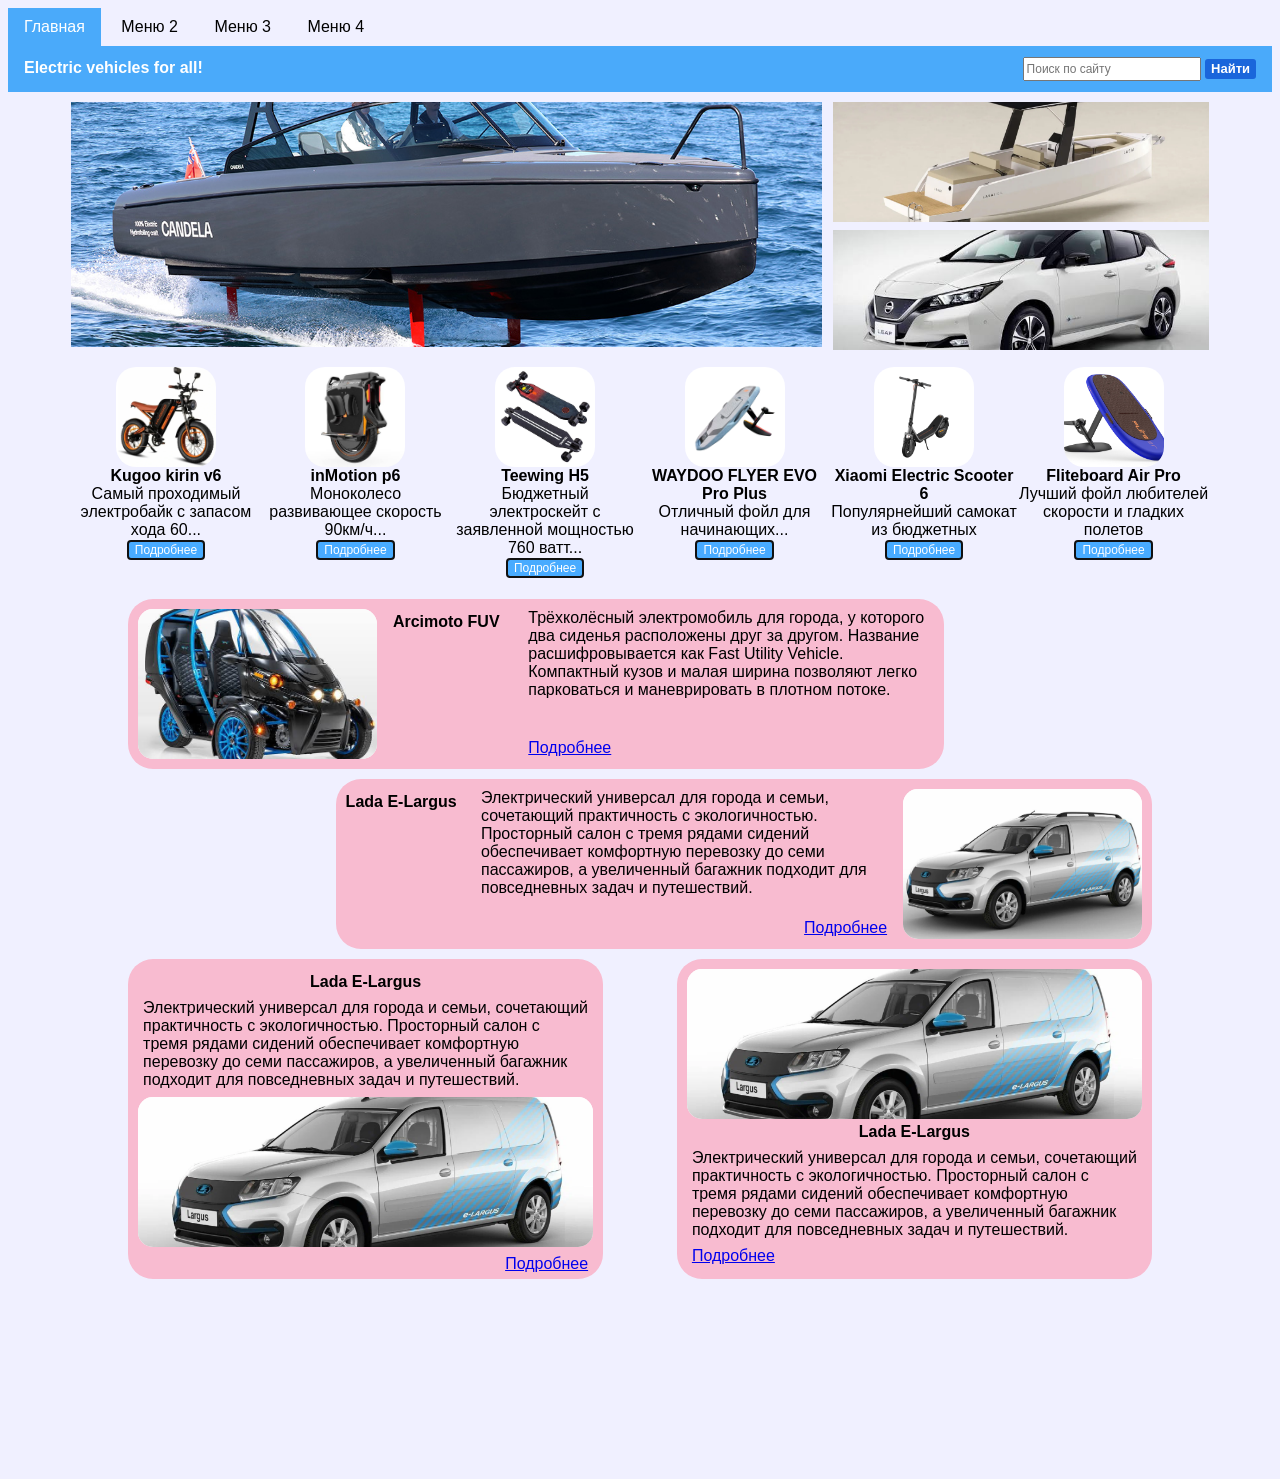
<file: index.html>
<!DOCTYPE html>
<html lang="ru">
<head>
    <meta charset="UTF-8">
    <title>Макет страницы</title>
    <link rel="stylesheet" href="styles.css">

</head>
<body>

<ul class="tabs">
    <li class="active">Главная</li>
    <li>Меню 2</li>
    <li>Меню 3</li>
    <li>Меню 4</li>
</ul>

<div class="header">
    <div class="logo">Electric vehicles for all!</div>
    <div class="search">
        <input type="text" placeholder="Поиск по сайту">
        <button>Найти</button>
    </div>
</div>

<div class="wrap">

    <div class="gallery">
        <div class="big">
            <img src="pictures/Candela_C-8.png" alt="Candela">
        </div>
        <div class="side">
            <div class="b1">
                <img src="pictures/Lasai%2022GL.jpg" alt="Lasai 22GL">
            </div>
            <div class="b2">
                <img src="pictures/NissanLeaf.png" alt="Nissan Leaf">
            </div>
        </div>
    </div>

    <div class="circles">
        <div class="circle">
            <img src="pictures/Kugoo%20kirin%20v6.jpg" alt="Рис.">
            <b>Kugoo kirin v6</b><span>Самый проходимый электробайк с запасом хода 60...</span>
            <button>Подробнее</button>
        </div>
        <div class="circle">
            <img src="pictures/inMOtion%20p6.jpg" alt="Рис.">
            <b>inMotion p6</b><span>Моноколесо развивающее скорость 90км/ч...</span>
            <button>Подробнее</button>
        </div>
        <div class="circle">
            <img src="pictures/Teewing%20H5.jpg" alt="Рис.">
            <b>Teewing H5</b><span>Бюджетный электроскейт с заявленной мощностью 760 ватт...</span>
            <button>Подробнее</button>
        </div>
        <div class="circle">
            <img src="pictures/WAYDOO%20FLYER%20EVO%20Pro%20Plus.png" alt="Рис.">
            <b>WAYDOO FLYER EVO Pro Plus</b><span>Отличный фойл для начинающих...</span>
            <button>Подробнее</button>
        </div>
        <div class="circle">
            <img src="pictures/Xiaomi%20Electric%20Scooter%206.jpg" alt="Рис.">
            <b>Xiaomi Electric Scooter 6</b><span>Популярнейший самокат из бюджетных</span>
            <button>Подробнее</button>
        </div>
        <div class="circle">
            <img src="pictures/Fliteboard_Air_Pro.png" alt="Рис.">
            <b>Fliteboard Air Pro</b><span>Лучший фойл любителей скорости и гладких полетов</span>
            <button>Подробнее</button>
        </div>
    </div>

    <div class="card c1">
        <div class="pic">
            <img src="pictures/Arcimoto%20FUV.jpg" alt="Рис.">
        </div>
        <h3>Arcimoto FUV</h3>
        <div class="text">
            <div class="article">
                Трёхколёсный электромобиль для города, у которого два сиденья расположены друг за другом. Название расшифровывается
                как Fast Utility Vehicle. Компактный кузов и малая ширина позволяют легко парковаться и маневрировать в плотном
                потоке.
            </div>
            <a href="#">Подробнее</a>
        </div>
    </div>

    <div class="card c2">
        <h3>Lada E-Largus</h3>
        <div class="text">
            <div class="article">
                Электрический универсал для города и семьи, сочетающий практичность с экологичностью. Просторный салон
                с тремя рядами сидений обеспечивает комфортную перевозку до семи пассажиров,
                а увеличенный багажник подходит для повседневных задач и путешествий.
            </div>
            <a href="#">Подробнее</a>
        </div>
        <div class="pic">
            <img src="pictures/Lada%20E-Largus.png" alt="Рис.">
        </div>
    </div>

    <div class="card c3">
        <h3>Lada E-Largus</h3>
        <div class="text">
            <div class="article">
                Электрический универсал для города и семьи, сочетающий практичность с экологичностью. Просторный салон
                с тремя рядами сидений обеспечивает комфортную перевозку до семи пассажиров,
                а увеличенный багажник подходит для повседневных задач и путешествий.
            </div>
        </div>
        <div class="pic">
            <img src="pictures/Lada%20E-Largus.png" alt="Рис.">
        </div>
        <div class="more"><a href="#">Подробнее</a></div>
    </div>

    <div class="card c4">
        <div class="pic">
            <img src="pictures/Lada%20E-Largus.png" alt="Рис.">
        </div>
        <h3>Lada E-Largus</h3>
        <div class="text">
            <div class="article">
                Электрический универсал для города и семьи, сочетающий практичность с экологичностью. Просторный салон
                с тремя рядами сидений обеспечивает комфортную перевозку до семи пассажиров,
                а увеличенный багажник подходит для повседневных задач и путешествий.
            </div>
        </div>
        <div class="more"><a href="#">Подробнее</a></div>
    </div>

    <div class="spacer"></div>

    <!--    <footer>Б9124-09.03.04 (3 подгруппа) Самойленко А.А.</footer>-->
</div>
</body>
</html>
</file>
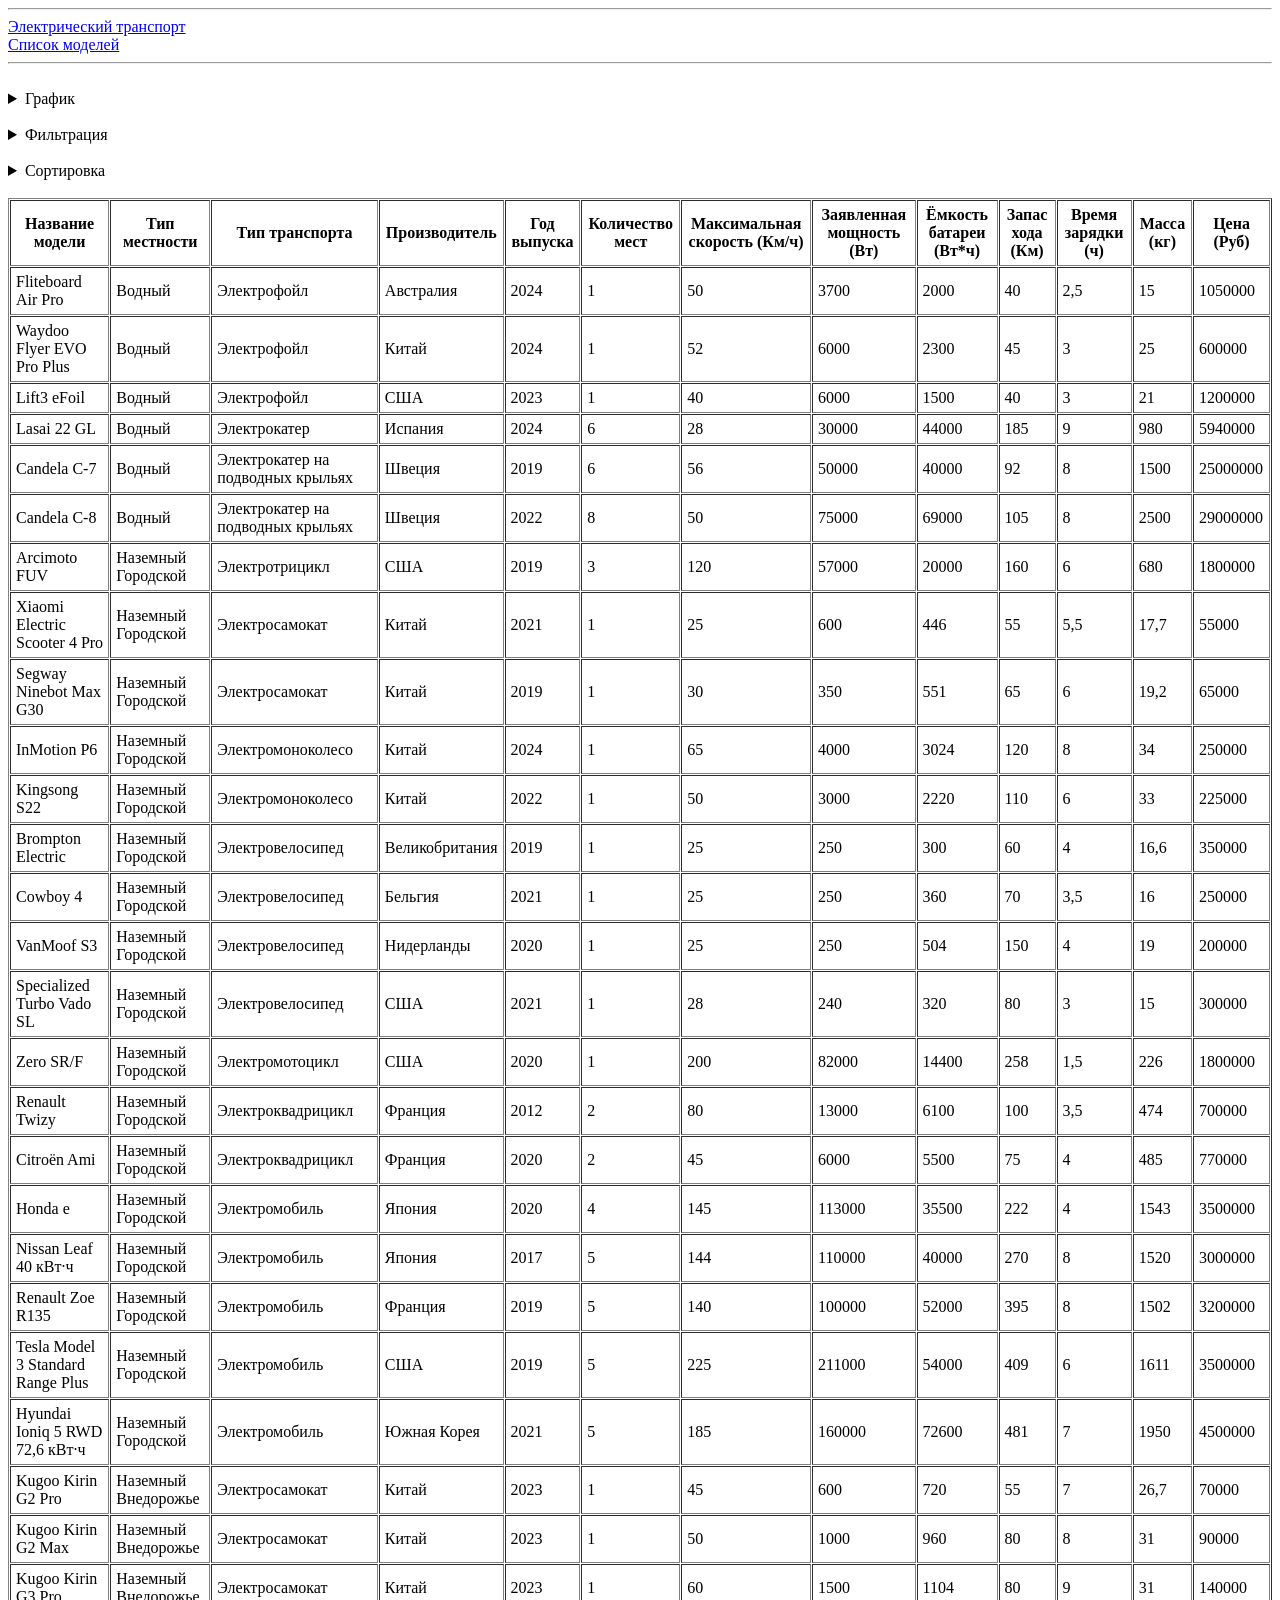
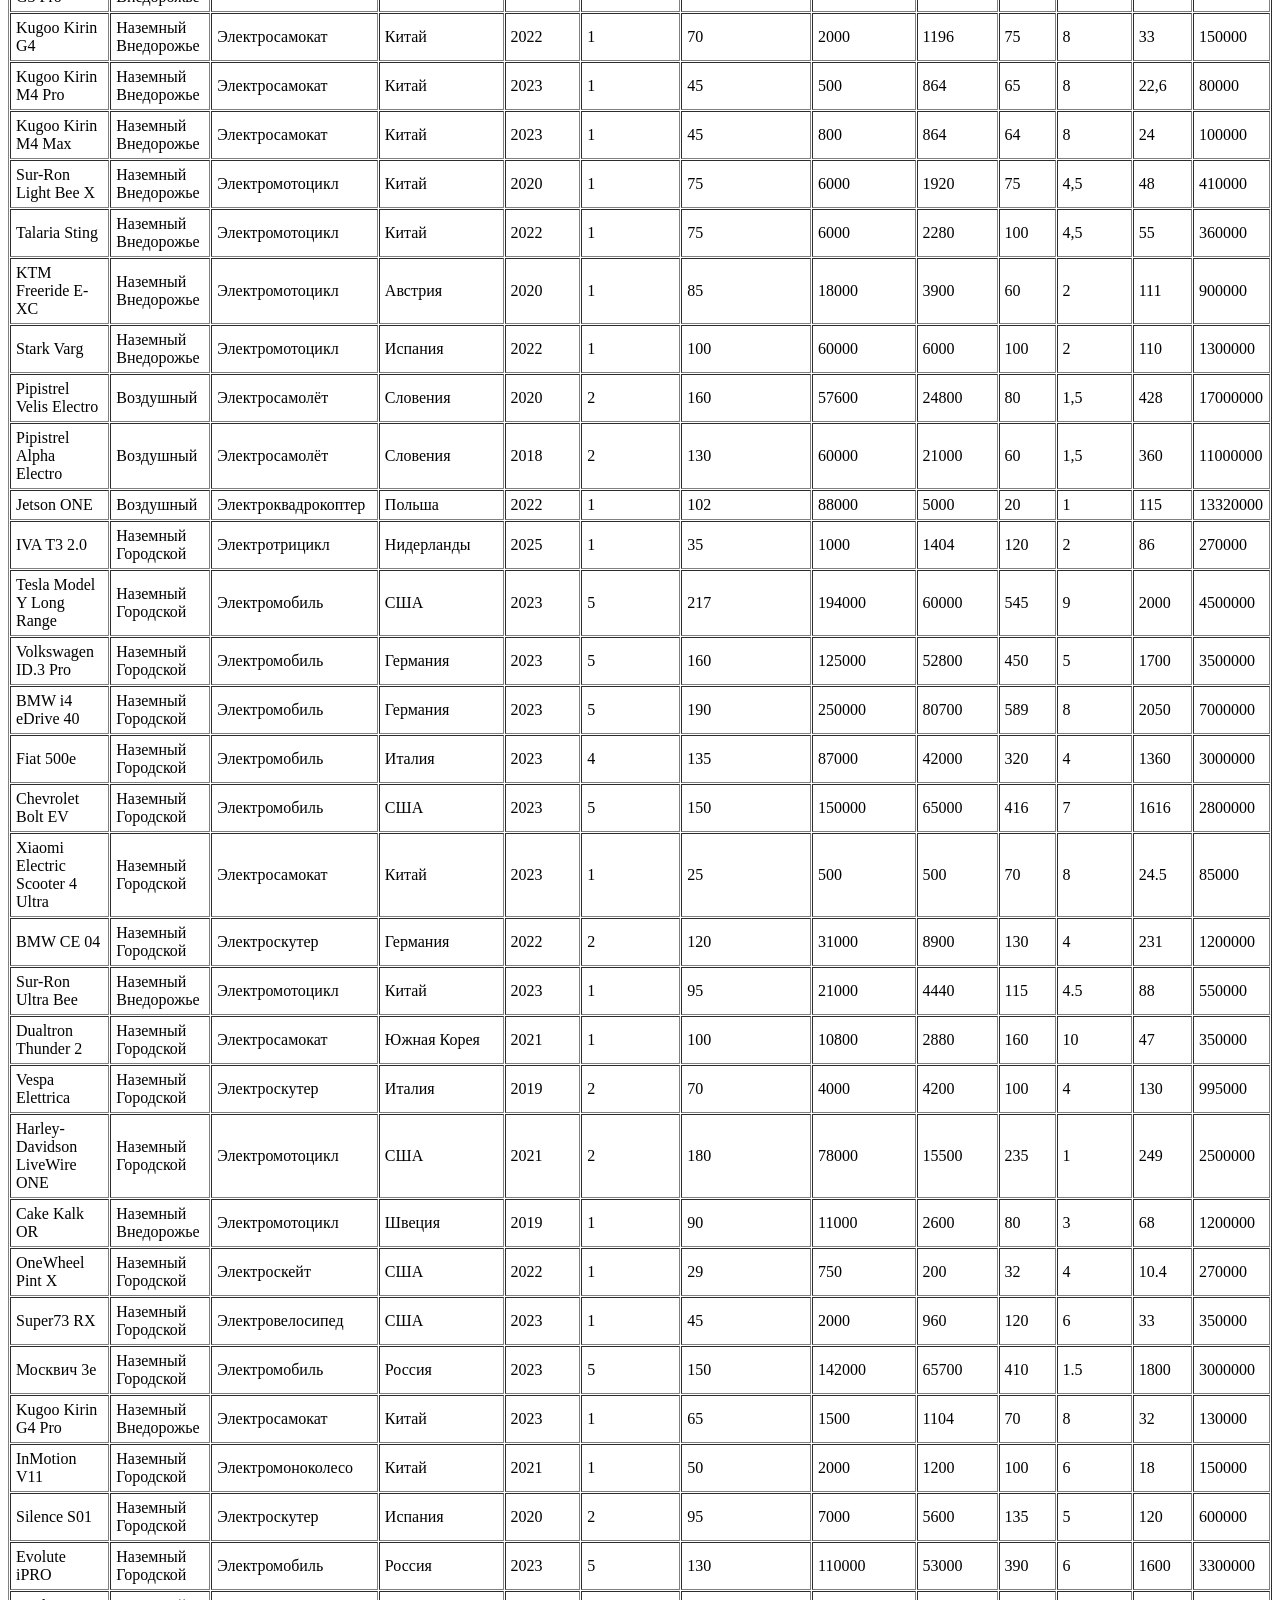
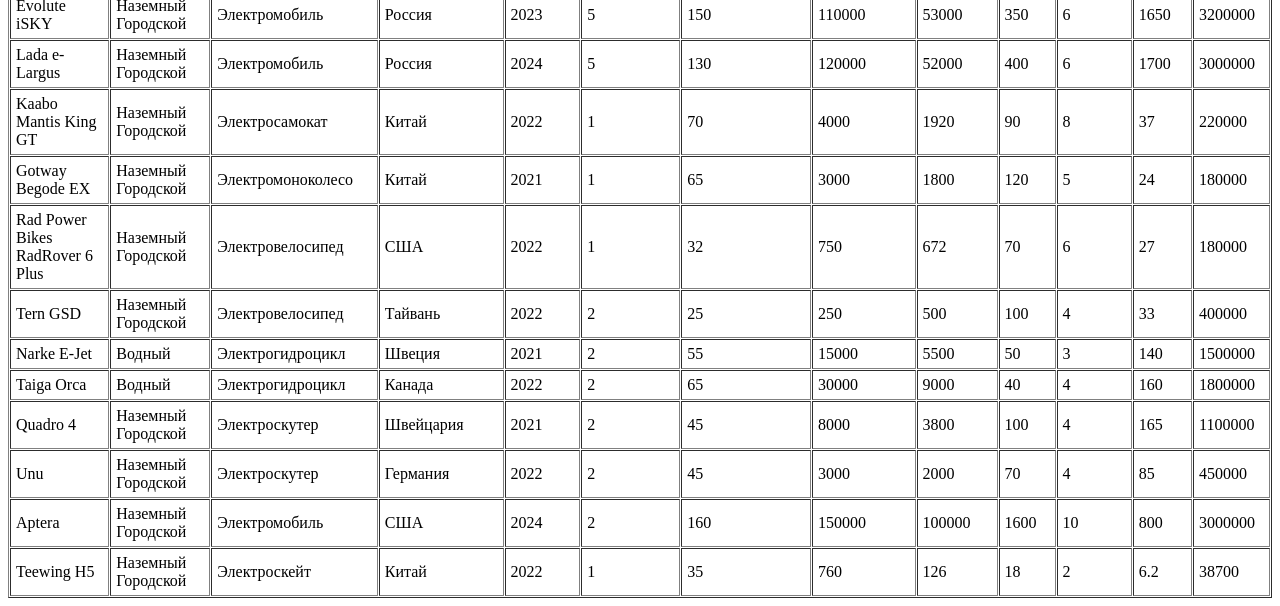
<file: data.html>
<!DOCTYPE html>
<html lang="en">
<head>
    <meta charset="UTF-8">
    <title>Title</title>
</head>
<body>
<!-- Спецификация
Название модели - строка (например Candela C-8)
Тип местности - один из {"Водный","Наземный Городской","Наземный Внедорожье", "Воздушный"}
Тип транспорта - строка (например электро-трицикл, электровелосипед, электросамокат и тд)
Производитель - название страны-производителя
Год выпуска - ...
Максимальная скорость - целое число километров в час
Заявленная мощность - целое число ватт
Ёмкость батареи - дробное число ватт-часов
Запас хода - целое число километров
Время зарядки - дробное число часов
Масса - дробное число килограмм
Цена - целое число рублей, округлено до тысяч
-->

<hr>

<a href="index.html">Электрический транспорт</a><br>
<a href="data.html">Список моделей</a><br>

<hr>

<br>

<details>
    <summary>График</summary>
    <form id="graph">
        <h4>Значение по оси Ox</h4>
        <p>
            <input type="radio" name="Ox" id="terrain"><label for="terrain">Тип местности</label><br>
            <input type="radio" name="Ox" id="country"><label for="country">Страна</label><br>
            <input type="radio" name="Ox" id="year"><label for="year">Год</label><br>
            <input type="radio" name="Ox" id="type"><label for="type">Тип</label><br>
        </p>

        <h4>Значение по оси Oy</h4>
        <p>
            <input type="checkbox" name="Oy" id="max_power"><label for="max_power">Максимальная мощность</label><br>
            <input type="checkbox" name="Oy" id="min_power"><label for="min_power">Минимальная мощность</label><br>
            <input type="checkbox" name="Oy" id="max_price"><label for="max_price">Средняя мощность</label><br>
        </p>

        <button type="button">Построить</button>
    </form>
    <br>
    <i>Graph is currently in the development...</i>
    <br>
</details>
<br>
<details>
    <summary>Фильтрация</summary>
    <form id="filter">
        <p>
            <label for="name">Название модели: </label><input type="text" id="name"><br><br>

            <label for="type_filter">Тип: </label><input type="text" id="type_filter"><br><br>

            <label for="country_filter">Страна: </label><input type="text" id="country_filter"><br><br>

            <label for="year_filter_from">Год от: </label><input type="number" id="year_filter_from" min="1970"
                                                                 max="2030">
            <label for="year_filter_to"> до: </label><input type="number" id="year_filter_to" min="1970" max="2030"><br><br>

            <label for="power_filter_from">Мощность от: </label><input type="number" id="power_filter_from" min="0"
                                                                       max="1000000">
            <label for="power_filter_to"> до: </label><input type="number" id="power_filter_to" min="0"
                                                             max="1000000"><br><br>

        </p>
        <button type="button">Найти</button>
    </form>

    <i>Filter is currently in the development...</i>

</details>
<br>
<details>
    <summary>Сортировка</summary>
    <form id="sorting">
        <p>
            <label for="first_sort">Первый уровень: </label>
            <select id="first_sort">
                <option value="None">Нет</option>
                <option value="Name">Название</option>
                <option value="Type">Тип</option>
                <option value="Year">Год</option>
                <option value="Power">Мощность</option>
                <option value="Price">Цена</option>
            </select>
            <label for="first_inverse">по убыванию? </label>
            <input type="checkbox" id="first_inverse"> <br><br>

            <label for="second_sort">Второй уровень: </label>
            <select id="second_sort">
                <option value="None">Нет</option>
                <option value="Name">Название</option>
                <option value="Type">Тип</option>
                <option value="Year">Год</option>
                <option value="Power">Мощность</option>
                <option value="Price">Цена</option>
            </select>
            <label for="second_inverse">по убыванию? </label>
            <input type="checkbox" id="second_inverse"> <br><br>

            <label for="third_sort">Третий уровень: </label>
            <select id="third_sort">
                <option value="None">Нет</option>
                <option value="Name">Название</option>
                <option value="Type">Тип</option>
                <option value="Year">Год</option>
                <option value="Power">Мощность</option>
                <option value="Price">Цена</option>
            </select>
            <label for="third_inverse">по убыванию? </label>
            <input type="checkbox" id="third_inverse"> <br>
        </p>
        <button type="button">Сортировать</button>
        <br>
    </form>
    <br>

    <i>Sorting is currently in the development...</i>

</details>
<br>
<table border="1" cellspacing="1" cellpadding="5">
    <thead>
    <tr>
        <th>Название модели</th>
        <th>Тип местности</th>
        <th>Тип транспорта</th>
        <th>Производитель</th>
        <th>Год выпуска</th>
        <th>Количество мест</th>
        <th>Максимальная скорость (Км/ч)</th>
        <th>Заявленная мощность (Вт)</th>
        <th>Ёмкость батареи (Вт*ч)</th>
        <th>Запас хода (Км)</th>
        <th>Время зарядки (ч)</th>
        <th>Масса (кг)</th>
        <th>Цена (Руб)</th>
    </tr>
    </thead>

    <tbody>
    <tr>
        <td>Fliteboard Air Pro</td>
        <td>Водный</td>
        <td>Электрофойл</td>
        <td>Австралия</td>
        <td>2024</td>
        <td>1</td>
        <td>50</td>
        <td>3700</td>
        <td>2000</td>
        <td>40</td>
        <td>2,5</td>
        <td>15</td>
        <td>1050000</td>
    </tr>
    <tr>
        <td>Waydoo Flyer EVO Pro Plus</td>
        <td>Водный</td>
        <td>Электрофойл</td>
        <td>Китай</td>
        <td>2024</td>
        <td>1</td>
        <td>52</td>
        <td>6000</td>
        <td>2300</td>
        <td>45</td>
        <td>3</td>
        <td>25</td>
        <td>600000</td>
    </tr>
    <tr>
        <td>Lift3 eFoil</td>
        <td>Водный</td>
        <td>Электрофойл</td>
        <td>США</td>
        <td>2023</td>
        <td>1</td>
        <td>40</td>
        <td>6000</td>
        <td>1500</td>
        <td>40</td>
        <td>3</td>
        <td>21</td>
        <td>1200000</td>
    </tr>
    <tr>
        <td>Lasai 22 GL</td>
        <td>Водный</td>
        <td>Электрокатер</td>
        <td>Испания</td>
        <td>2024</td>
        <td>6</td>
        <td>28</td>
        <td>30000</td>
        <td>44000</td>
        <td>185</td>
        <td>9</td>
        <td>980</td>
        <td>5940000</td>
    </tr>
    <tr>
        <td>Candela C-7</td>
        <td>Водный</td>
        <td>Электрокатер на подводных крыльях</td>
        <td>Швеция</td>
        <td>2019</td>
        <td>6</td>
        <td>56</td>
        <td>50000</td>
        <td>40000</td>
        <td>92</td>
        <td>8</td>
        <td>1500</td>
        <td>25000000</td>
    </tr>
    <tr>
        <td>Candela C-8</td>
        <td>Водный</td>
        <td>Электрокатер на подводных крыльях</td>
        <td>Швеция</td>
        <td>2022</td>
        <td>8</td>
        <td>50</td>
        <td>75000</td>
        <td>69000</td>
        <td>105</td>
        <td>8</td>
        <td>2500</td>
        <td>29000000</td>
    </tr>
    <tr>
        <td>Arcimoto FUV</td>
        <td>Наземный Городской</td>
        <td>Электротрицикл</td>
        <td>США</td>
        <td>2019</td>
        <td>3</td>
        <td>120</td>
        <td>57000</td>
        <td>20000</td>
        <td>160</td>
        <td>6</td>
        <td>680</td>
        <td>1800000</td>
    </tr>
    <tr>
        <td>Xiaomi Electric Scooter 4 Pro</td>
        <td>Наземный Городской</td>
        <td>Электросамокат</td>
        <td>Китай</td>
        <td>2021</td>
        <td>1</td>
        <td>25</td>
        <td>600</td>
        <td>446</td>
        <td>55</td>
        <td>5,5</td>
        <td>17,7</td>
        <td>55000</td>
    </tr>
    <tr>
        <td>Segway Ninebot Max G30</td>
        <td>Наземный Городской</td>
        <td>Электросамокат</td>
        <td>Китай</td>
        <td>2019</td>
        <td>1</td>
        <td>30</td>
        <td>350</td>
        <td>551</td>
        <td>65</td>
        <td>6</td>
        <td>19,2</td>
        <td>65000</td>
    </tr>
    <tr>
        <td>InMotion P6</td>
        <td>Наземный Городской</td>
        <td>Электромоноколесо</td>
        <td>Китай</td>
        <td>2024</td>
        <td>1</td>
        <td>65</td>
        <td>4000</td>
        <td>3024</td>
        <td>120</td>
        <td>8</td>
        <td>34</td>
        <td>250000</td>
    </tr>
    <tr>
        <td>Kingsong S22</td>
        <td>Наземный Городской</td>
        <td>Электромоноколесо</td>
        <td>Китай</td>
        <td>2022</td>
        <td>1</td>
        <td>50</td>
        <td>3000</td>
        <td>2220</td>
        <td>110</td>
        <td>6</td>
        <td>33</td>
        <td>225000</td>
    </tr>
    <tr>
        <td>Brompton Electric</td>
        <td>Наземный Городской</td>
        <td>Электровелосипед</td>
        <td>Великобритания</td>
        <td>2019</td>
        <td>1</td>
        <td>25</td>
        <td>250</td>
        <td>300</td>
        <td>60</td>
        <td>4</td>
        <td>16,6</td>
        <td>350000</td>
    </tr>
    <tr>
        <td>Cowboy 4</td>
        <td>Наземный Городской</td>
        <td>Электровелосипед</td>
        <td>Бельгия</td>
        <td>2021</td>
        <td>1</td>
        <td>25</td>
        <td>250</td>
        <td>360</td>
        <td>70</td>
        <td>3,5</td>
        <td>16</td>
        <td>250000</td>
    </tr>
    <tr>
        <td>VanMoof S3</td>
        <td>Наземный Городской</td>
        <td>Электровелосипед</td>
        <td>Нидерланды</td>
        <td>2020</td>
        <td>1</td>
        <td>25</td>
        <td>250</td>
        <td>504</td>
        <td>150</td>
        <td>4</td>
        <td>19</td>
        <td>200000</td>
    </tr>
    <tr>
        <td>Specialized Turbo Vado SL</td>
        <td>Наземный Городской</td>
        <td>Электровелосипед</td>
        <td>США</td>
        <td>2021</td>
        <td>1</td>
        <td>28</td>
        <td>240</td>
        <td>320</td>
        <td>80</td>
        <td>3</td>
        <td>15</td>
        <td>300000</td>
    </tr>
    <tr>
        <td>Zero SR/F</td>
        <td>Наземный Городской</td>
        <td>Электромотоцикл</td>
        <td>США</td>
        <td>2020</td>
        <td>1</td>
        <td>200</td>
        <td>82000</td>
        <td>14400</td>
        <td>258</td>
        <td>1,5</td>
        <td>226</td>
        <td>1800000</td>
    </tr>
    <tr>
        <td>Renault Twizy</td>
        <td>Наземный Городской</td>
        <td>Электроквадрицикл</td>
        <td>Франция</td>
        <td>2012</td>
        <td>2</td>
        <td>80</td>
        <td>13000</td>
        <td>6100</td>
        <td>100</td>
        <td>3,5</td>
        <td>474</td>
        <td>700000</td>
    </tr>
    <tr>
        <td>Citroën Ami</td>
        <td>Наземный Городской</td>
        <td>Электроквадрицикл</td>
        <td>Франция</td>
        <td>2020</td>
        <td>2</td>
        <td>45</td>
        <td>6000</td>
        <td>5500</td>
        <td>75</td>
        <td>4</td>
        <td>485</td>
        <td>770000</td>
    </tr>
    <tr>
        <td>Honda e</td>
        <td>Наземный Городской</td>
        <td>Электромобиль</td>
        <td>Япония</td>
        <td>2020</td>
        <td>4</td>
        <td>145</td>
        <td>113000</td>
        <td>35500</td>
        <td>222</td>
        <td>4</td>
        <td>1543</td>
        <td>3500000</td>
    </tr>
    <tr>
        <td>Nissan Leaf 40 кВт·ч</td>
        <td>Наземный Городской</td>
        <td>Электромобиль</td>
        <td>Япония</td>
        <td>2017</td>
        <td>5</td>
        <td>144</td>
        <td>110000</td>
        <td>40000</td>
        <td>270</td>
        <td>8</td>
        <td>1520</td>
        <td>3000000</td>
    </tr>
    <tr>
        <td>Renault Zoe R135</td>
        <td>Наземный Городской</td>
        <td>Электромобиль</td>
        <td>Франция</td>
        <td>2019</td>
        <td>5</td>
        <td>140</td>
        <td>100000</td>
        <td>52000</td>
        <td>395</td>
        <td>8</td>
        <td>1502</td>
        <td>3200000</td>
    </tr>
    <tr>
        <td>Tesla Model 3 Standard Range Plus</td>
        <td>Наземный Городской</td>
        <td>Электромобиль</td>
        <td>США</td>
        <td>2019</td>
        <td>5</td>
        <td>225</td>
        <td>211000</td>
        <td>54000</td>
        <td>409</td>
        <td>6</td>
        <td>1611</td>
        <td>3500000</td>
    </tr>
    <tr>
        <td>Hyundai Ioniq 5 RWD 72,6 кВт·ч</td>
        <td>Наземный Городской</td>
        <td>Электромобиль</td>
        <td>Южная Корея</td>
        <td>2021</td>
        <td>5</td>
        <td>185</td>
        <td>160000</td>
        <td>72600</td>
        <td>481</td>
        <td>7</td>
        <td>1950</td>
        <td>4500000</td>
    </tr>
    <tr>
        <td>Kugoo Kirin G2 Pro</td>
        <td>Наземный Внедорожье</td>
        <td>Электросамокат</td>
        <td>Китай</td>
        <td>2023</td>
        <td>1</td>
        <td>45</td>
        <td>600</td>
        <td>720</td>
        <td>55</td>
        <td>7</td>
        <td>26,7</td>
        <td>70000</td>
    </tr>
    <tr>
        <td>Kugoo Kirin G2 Max</td>
        <td>Наземный Внедорожье</td>
        <td>Электросамокат</td>
        <td>Китай</td>
        <td>2023</td>
        <td>1</td>
        <td>50</td>
        <td>1000</td>
        <td>960</td>
        <td>80</td>
        <td>8</td>
        <td>31</td>
        <td>90000</td>
    </tr>
    <tr>
        <td>Kugoo Kirin G3 Pro</td>
        <td>Наземный Внедорожье</td>
        <td>Электросамокат</td>
        <td>Китай</td>
        <td>2023</td>
        <td>1</td>
        <td>60</td>
        <td>1500</td>
        <td>1104</td>
        <td>80</td>
        <td>9</td>
        <td>31</td>
        <td>140000</td>
    </tr>
    <tr>
        <td>Kugoo Kirin G4</td>
        <td>Наземный Внедорожье</td>
        <td>Электросамокат</td>
        <td>Китай</td>
        <td>2022</td>
        <td>1</td>
        <td>70</td>
        <td>2000</td>
        <td>1196</td>
        <td>75</td>
        <td>8</td>
        <td>33</td>
        <td>150000</td>
    </tr>
    <tr>
        <td>Kugoo Kirin M4 Pro</td>
        <td>Наземный Внедорожье</td>
        <td>Электросамокат</td>
        <td>Китай</td>
        <td>2023</td>
        <td>1</td>
        <td>45</td>
        <td>500</td>
        <td>864</td>
        <td>65</td>
        <td>8</td>
        <td>22,6</td>
        <td>80000</td>
    </tr>
    <tr>
        <td>Kugoo Kirin M4 Max</td>
        <td>Наземный Внедорожье</td>
        <td>Электросамокат</td>
        <td>Китай</td>
        <td>2023</td>
        <td>1</td>
        <td>45</td>
        <td>800</td>
        <td>864</td>
        <td>64</td>
        <td>8</td>
        <td>24</td>
        <td>100000</td>
    </tr>
    <tr>
        <td>Sur-Ron Light Bee X</td>
        <td>Наземный Внедорожье</td>
        <td>Электромотоцикл</td>
        <td>Китай</td>
        <td>2020</td>
        <td>1</td>
        <td>75</td>
        <td>6000</td>
        <td>1920</td>
        <td>75</td>
        <td>4,5</td>
        <td>48</td>
        <td>410000</td>
    </tr>
    <tr>
        <td>Talaria Sting</td>
        <td>Наземный Внедорожье</td>
        <td>Электромотоцикл</td>
        <td>Китай</td>
        <td>2022</td>
        <td>1</td>
        <td>75</td>
        <td>6000</td>
        <td>2280</td>
        <td>100</td>
        <td>4,5</td>
        <td>55</td>
        <td>360000</td>
    </tr>
    <tr>
        <td>KTM Freeride E-XC</td>
        <td>Наземный Внедорожье</td>
        <td>Электромотоцикл</td>
        <td>Австрия</td>
        <td>2020</td>
        <td>1</td>
        <td>85</td>
        <td>18000</td>
        <td>3900</td>
        <td>60</td>
        <td>2</td>
        <td>111</td>
        <td>900000</td>
    </tr>
    <tr>
        <td>Stark Varg</td>
        <td>Наземный Внедорожье</td>
        <td>Электромотоцикл</td>
        <td>Испания</td>
        <td>2022</td>
        <td>1</td>
        <td>100</td>
        <td>60000</td>
        <td>6000</td>
        <td>100</td>
        <td>2</td>
        <td>110</td>
        <td>1300000</td>
    </tr>
    <tr>
        <td>Pipistrel Velis Electro</td>
        <td>Воздушный</td>
        <td>Электросамолёт</td>
        <td>Словения</td>
        <td>2020</td>
        <td>2</td>
        <td>160</td>
        <td>57600</td>
        <td>24800</td>
        <td>80</td>
        <td>1,5</td>
        <td>428</td>
        <td>17000000</td>
    </tr>
    <tr>
        <td>Pipistrel Alpha Electro</td>
        <td>Воздушный</td>
        <td>Электросамолёт</td>
        <td>Словения</td>
        <td>2018</td>
        <td>2</td>
        <td>130</td>
        <td>60000</td>
        <td>21000</td>
        <td>60</td>
        <td>1,5</td>
        <td>360</td>
        <td>11000000</td>
    </tr>
    <tr>
        <td>Jetson ONE</td>
        <td>Воздушный</td>
        <td>Электроквадрокоптер</td>
        <td>Польша</td>
        <td>2022</td>
        <td>1</td>
        <td>102</td>
        <td>88000</td>
        <td>5000</td>
        <td>20</td>
        <td>1</td>
        <td>115</td>
        <td>13320000</td>
    </tr>
    <tr>
        <td>IVA T3 2.0</td>
        <td>Наземный Городской</td>
        <td>Электротрицикл</td>
        <td>Нидерланды</td>
        <td>2025</td>
        <td>1</td>
        <td>35</td>
        <td>1000</td>
        <td>1404</td>
        <td>120</td>
        <td>2</td>
        <td>86</td>
        <td>270000</td>
    </tr>
    <tr>
        <td>Tesla Model Y Long Range</td>
        <td>Наземный Городской</td>
        <td>Электромобиль</td>
        <td>США</td>
        <td>2023</td>
        <td>5</td>
        <td>217</td>
        <td>194000</td>
        <td>60000</td>
        <td>545</td>
        <td>9</td>
        <td>2000</td>
        <td>4500000</td>
    </tr>
    <tr>
        <td>Volkswagen ID.3 Pro</td>
        <td>Наземный Городской</td>
        <td>Электромобиль</td>
        <td>Германия</td>
        <td>2023</td>
        <td>5</td>
        <td>160</td>
        <td>125000</td>
        <td>52800</td>
        <td>450</td>
        <td>5</td>
        <td>1700</td>
        <td>3500000</td>
    </tr>
    <tr>
        <td>BMW i4 eDrive 40</td>
        <td>Наземный Городской</td>
        <td>Электромобиль</td>
        <td>Германия</td>
        <td>2023</td>
        <td>5</td>
        <td>190</td>
        <td>250000</td>
        <td>80700</td>
        <td>589</td>
        <td>8</td>
        <td>2050</td>
        <td>7000000</td>
    </tr>
    <tr>
        <td>Fiat 500e</td>
        <td>Наземный Городской</td>
        <td>Электромобиль</td>
        <td>Италия</td>
        <td>2023</td>
        <td>4</td>
        <td>135</td>
        <td>87000</td>
        <td>42000</td>
        <td>320</td>
        <td>4</td>
        <td>1360</td>
        <td>3000000</td>
    </tr>
    <tr>
        <td>Chevrolet Bolt EV</td>
        <td>Наземный Городской</td>
        <td>Электромобиль</td>
        <td>США</td>
        <td>2023</td>
        <td>5</td>
        <td>150</td>
        <td>150000</td>
        <td>65000</td>
        <td>416</td>
        <td>7</td>
        <td>1616</td>
        <td>2800000</td>
    </tr>
    <tr>
        <td>Xiaomi Electric Scooter 4 Ultra</td>
        <td>Наземный Городской</td>
        <td>Электросамокат</td>
        <td>Китай</td>
        <td>2023</td>
        <td>1</td>
        <td>25</td>
        <td>500</td>
        <td>500</td>
        <td>70</td>
        <td>8</td>
        <td>24.5</td>
        <td>85000</td>
    </tr>
    <tr>
        <td>BMW CE 04</td>
        <td>Наземный Городской</td>
        <td>Электроскутер</td>
        <td>Германия</td>
        <td>2022</td>
        <td>2</td>
        <td>120</td>
        <td>31000</td>
        <td>8900</td>
        <td>130</td>
        <td>4</td>
        <td>231</td>
        <td>1200000</td>
    </tr>
    <tr>
        <td>Sur-Ron Ultra Bee</td>
        <td>Наземный Внедорожье</td>
        <td>Электромотоцикл</td>
        <td>Китай</td>
        <td>2023</td>
        <td>1</td>
        <td>95</td>
        <td>21000</td>
        <td>4440</td>
        <td>115</td>
        <td>4.5</td>
        <td>88</td>
        <td>550000</td>
    </tr>
    <tr>
        <td>Dualtron Thunder 2</td>
        <td>Наземный Городской</td>
        <td>Электросамокат</td>
        <td>Южная Корея</td>
        <td>2021</td>
        <td>1</td>
        <td>100</td>
        <td>10800</td>
        <td>2880</td>
        <td>160</td>
        <td>10</td>
        <td>47</td>
        <td>350000</td>
    </tr>
    <tr>
        <td>Vespa Elettrica</td>
        <td>Наземный Городской</td>
        <td>Электроскутер</td>
        <td>Италия</td>
        <td>2019</td>
        <td>2</td>
        <td>70</td>
        <td>4000</td>
        <td>4200</td>
        <td>100</td>
        <td>4</td>
        <td>130</td>
        <td>995000</td>
    </tr>
    <tr>
        <td>Harley-Davidson LiveWire ONE</td>
        <td>Наземный Городской</td>
        <td>Электромотоцикл</td>
        <td>США</td>
        <td>2021</td>
        <td>2</td>
        <td>180</td>
        <td>78000</td>
        <td>15500</td>
        <td>235</td>
        <td>1</td>
        <td>249</td>
        <td>2500000</td>
    </tr>
    <tr>
        <td>Cake Kalk OR</td>
        <td>Наземный Внедорожье</td>
        <td>Электромотоцикл</td>
        <td>Швеция</td>
        <td>2019</td>
        <td>1</td>
        <td>90</td>
        <td>11000</td>
        <td>2600</td>
        <td>80</td>
        <td>3</td>
        <td>68</td>
        <td>1200000</td>
    </tr>
    <tr>
        <td>OneWheel Pint X</td>
        <td>Наземный Городской</td>
        <td>Электроскейт</td>
        <td>США</td>
        <td>2022</td>
        <td>1</td>
        <td>29</td>
        <td>750</td>
        <td>200</td>
        <td>32</td>
        <td>4</td>
        <td>10.4</td>
        <td>270000</td>
    </tr>
    <tr>
        <td>Super73 RX</td>
        <td>Наземный Городской</td>
        <td>Электровелосипед</td>
        <td>США</td>
        <td>2023</td>
        <td>1</td>
        <td>45</td>
        <td>2000</td>
        <td>960</td>
        <td>120</td>
        <td>6</td>
        <td>33</td>
        <td>350000</td>
    </tr>
    <tr>
        <td>Москвич 3е</td>
        <td>Наземный Городской</td>
        <td>Электромобиль</td>
        <td>Россия</td>
        <td>2023</td>
        <td>5</td>
        <td>150</td>
        <td>142000</td>
        <td>65700</td>
        <td>410</td>
        <td>1.5</td>
        <td>1800</td>
        <td>3000000</td>
    </tr>
    <tr>
        <td>Kugoo Kirin G4 Pro</td>
        <td>Наземный Внедорожье</td>
        <td>Электросамокат</td>
        <td>Китай</td>
        <td>2023</td>
        <td>1</td>
        <td>65</td>
        <td>1500</td>
        <td>1104</td>
        <td>70</td>
        <td>8</td>
        <td>32</td>
        <td>130000</td>
    </tr>
    <tr>
        <td>InMotion V11</td>
        <td>Наземный Городской</td>
        <td>Электромоноколесо</td>
        <td>Китай</td>
        <td>2021</td>
        <td>1</td>
        <td>50</td>
        <td>2000</td>
        <td>1200</td>
        <td>100</td>
        <td>6</td>
        <td>18</td>
        <td>150000</td>
    </tr>
    <tr>
        <td>Silence S01</td>
        <td>Наземный Городской</td>
        <td>Электроскутер</td>
        <td>Испания</td>
        <td>2020</td>
        <td>2</td>
        <td>95</td>
        <td>7000</td>
        <td>5600</td>
        <td>135</td>
        <td>5</td>
        <td>120</td>
        <td>600000</td>
    </tr>
    <tr>
        <td>Evolute iPRO</td>
        <td>Наземный Городской</td>
        <td>Электромобиль</td>
        <td>Россия</td>
        <td>2023</td>
        <td>5</td>
        <td>130</td>
        <td>110000</td>
        <td>53000</td>
        <td>390</td>
        <td>6</td>
        <td>1600</td>
        <td>3300000</td>
    </tr>
    <tr>
        <td>Evolute iSKY</td>
        <td>Наземный Городской</td>
        <td>Электромобиль</td>
        <td>Россия</td>
        <td>2023</td>
        <td>5</td>
        <td>150</td>
        <td>110000</td>
        <td>53000</td>
        <td>350</td>
        <td>6</td>
        <td>1650</td>
        <td>3200000</td>
    </tr>
    <tr>
        <td>Lada e-Largus</td>
        <td>Наземный Городской</td>
        <td>Электромобиль</td>
        <td>Россия</td>
        <td>2024</td>
        <td>5</td>
        <td>130</td>
        <td>120000</td>
        <td>52000</td>
        <td>400</td>
        <td>6</td>
        <td>1700</td>
        <td>3000000</td>
    </tr>
    <tr>
        <td>Kaabo Mantis King GT</td>
        <td>Наземный Городской</td>
        <td>Электросамокат</td>
        <td>Китай</td>
        <td>2022</td>
        <td>1</td>
        <td>70</td>
        <td>4000</td>
        <td>1920</td>
        <td>90</td>
        <td>8</td>
        <td>37</td>
        <td>220000</td>
    </tr>
    <tr>
        <td>Gotway Begode EX</td>
        <td>Наземный Городской</td>
        <td>Электромоноколесо</td>
        <td>Китай</td>
        <td>2021</td>
        <td>1</td>
        <td>65</td>
        <td>3000</td>
        <td>1800</td>
        <td>120</td>
        <td>5</td>
        <td>24</td>
        <td>180000</td>
    </tr>
    <tr>
        <td>Rad Power Bikes RadRover 6 Plus</td>
        <td>Наземный Городской</td>
        <td>Электровелосипед</td>
        <td>США</td>
        <td>2022</td>
        <td>1</td>
        <td>32</td>
        <td>750</td>
        <td>672</td>
        <td>70</td>
        <td>6</td>
        <td>27</td>
        <td>180000</td>
    </tr>
    <tr>
        <td>Tern GSD</td>
        <td>Наземный Городской</td>
        <td>Электровелосипед</td>
        <td>Тайвань</td>
        <td>2022</td>
        <td>2</td>
        <td>25</td>
        <td>250</td>
        <td>500</td>
        <td>100</td>
        <td>4</td>
        <td>33</td>
        <td>400000</td>
    </tr>
    <tr>
        <td>Narke E-Jet</td>
        <td>Водный</td>
        <td>Электрогидроцикл</td>
        <td>Швеция</td>
        <td>2021</td>
        <td>2</td>
        <td>55</td>
        <td>15000</td>
        <td>5500</td>
        <td>50</td>
        <td>3</td>
        <td>140</td>
        <td>1500000</td>
    </tr>
    <tr>
        <td>Taiga Orca</td>
        <td>Водный</td>
        <td>Электрогидроцикл</td>
        <td>Канада</td>
        <td>2022</td>
        <td>2</td>
        <td>65</td>
        <td>30000</td>
        <td>9000</td>
        <td>40</td>
        <td>4</td>
        <td>160</td>
        <td>1800000</td>
    </tr>
    <tr>
        <td>Quadro 4</td>
        <td>Наземный Городской</td>
        <td>Электроскутер</td>
        <td>Швейцария</td>
        <td>2021</td>
        <td>2</td>
        <td>45</td>
        <td>8000</td>
        <td>3800</td>
        <td>100</td>
        <td>4</td>
        <td>165</td>
        <td>1100000</td>
    </tr>
    <tr>
        <td>Unu</td>
        <td>Наземный Городской</td>
        <td>Электроскутер</td>
        <td>Германия</td>
        <td>2022</td>
        <td>2</td>
        <td>45</td>
        <td>3000</td>
        <td>2000</td>
        <td>70</td>
        <td>4</td>
        <td>85</td>
        <td>450000</td>
    </tr>
    <tr>
        <td>Aptera</td>
        <td>Наземный Городской</td>
        <td>Электромобиль</td>
        <td>США</td>
        <td>2024</td>
        <td>2</td>
        <td>160</td>
        <td>150000</td>
        <td>100000</td>
        <td>1600</td>
        <td>10</td>
        <td>800</td>
        <td>3000000</td>
    </tr>
    <tr>
        <td>Teewing H5</td>
        <td>Наземный Городской</td>
        <td>Электроскейт</td>
        <td>Китай</td>
        <td>2022</td>
        <td>1</td>
        <td>35</td>
        <td>760</td>
        <td>126</td>
        <td>18</td>
        <td>2</td>
        <td>6.2</td>
        <td>38700</td>
    </tr>
    </tbody>
</table>
</body>
</html>
</file>
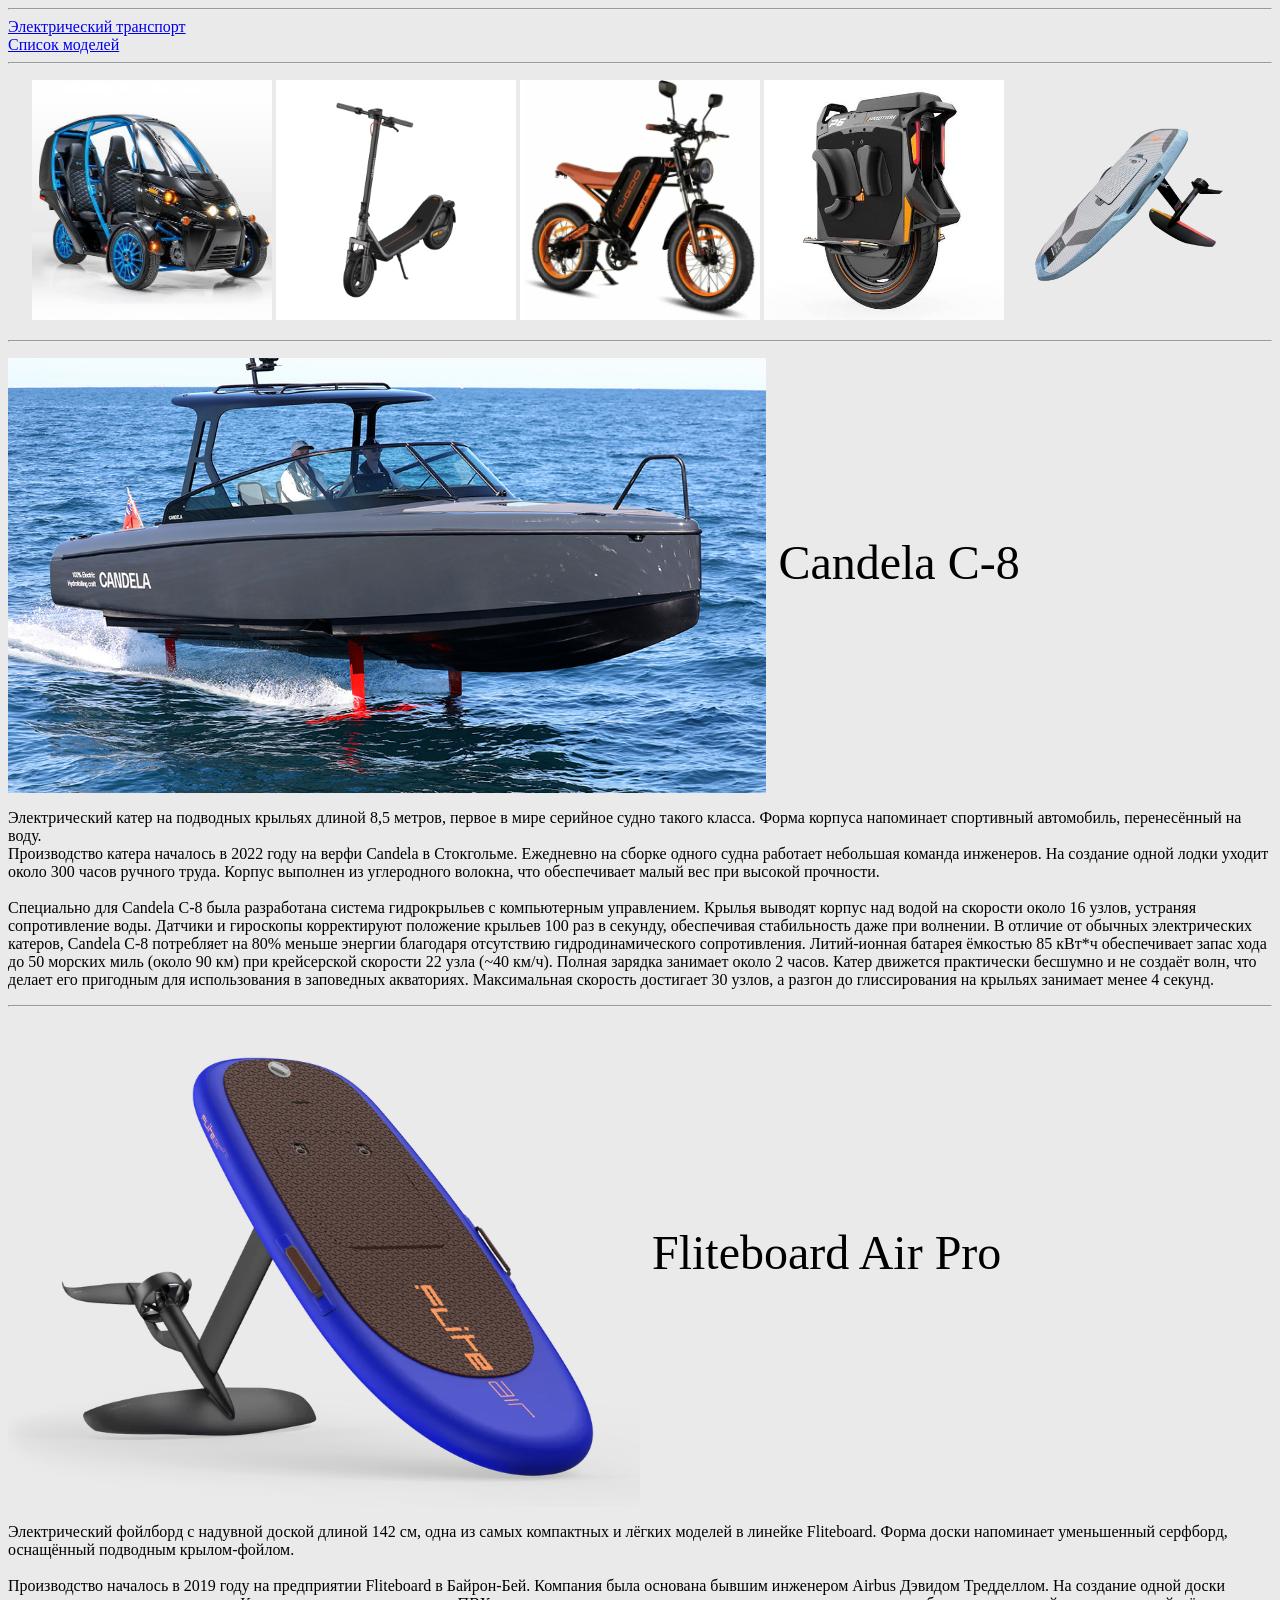
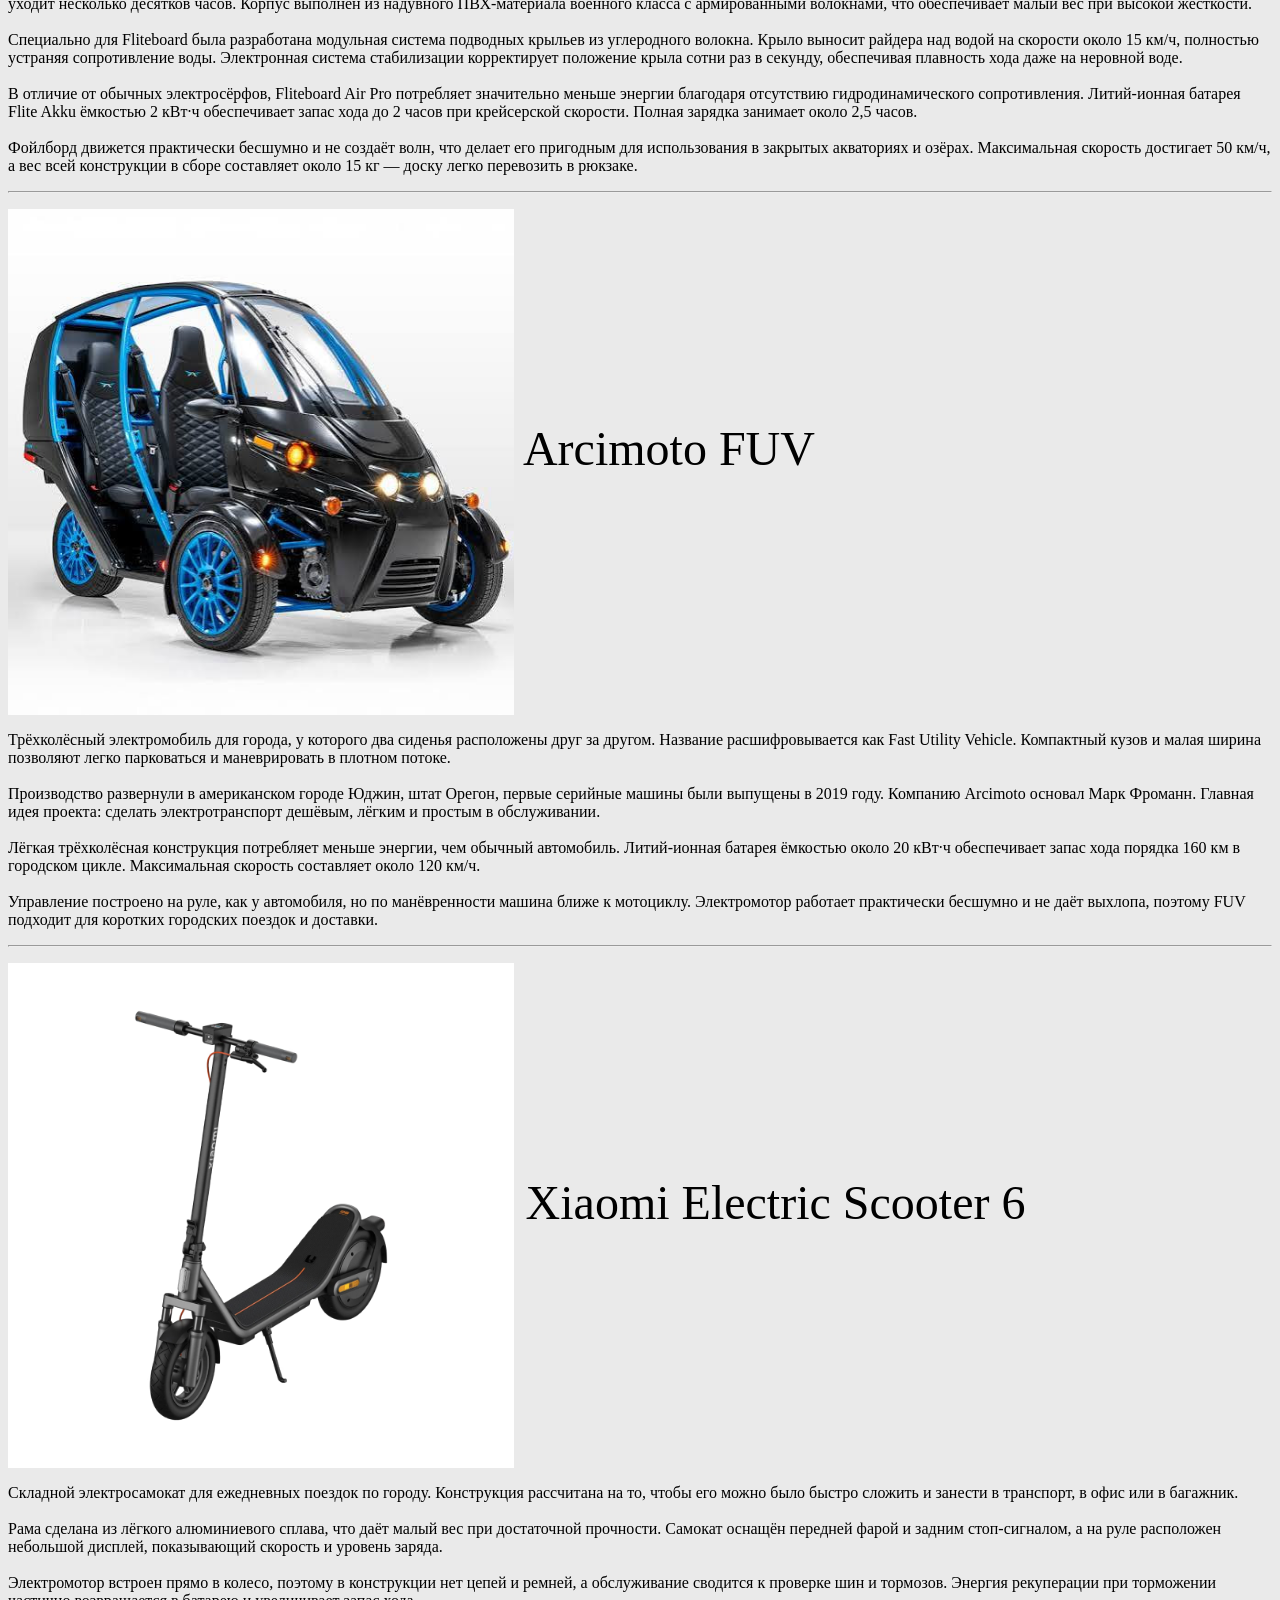
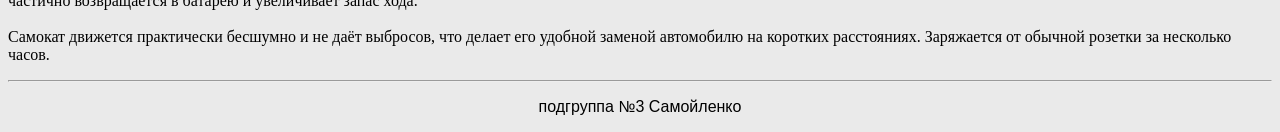
<file: main_page.html>
<!--
главная страница включает (как минимум):
    раздел меню;
    раздел с рисунками (чтобы потом можно было сделать галерею);
    основное содержание (несколько блоков текста с картинками);
    Футер, в котором указать группу и фамилию разработчика (как минимум).
-->
<!DOCTYPE html>
<html lang="en">
<head>
    <meta charset="UTF-8">
    <title>Electric vehicles</title>
</head>
<body bgcolor="#eaeaea" >
<!--        <a >-->

<hr>


<a href="main_page.html">Электрический транспорт</a><br>
<!--<a href="main_page.html"></a><br>-->
<a href="data.html">Список моделей</a><br>

<hr>

<p align="center">
    <a href="details_pages/Arcimoto%20FUV.html" ><img width="19%" src="pictures/Arcimoto%20FUV.jpg" alt="Arcimoto FUV"></a>
    <a href="" ><img width="19%" src="pictures/Xiaomi%20Electric%20Scooter%206.jpg" alt="Arcimoto FUV"></a>
    <a href="" ><img width="19%" src="pictures/Kugoo%20kirin%20v6.jpg" alt="Arcimoto FUV"></a>
    <a href="" ><img width="19%" src="pictures/inMOtion%20p6.jpg" alt="Arcimoto FUV"></a>
    <a href="" ><img width="19%" src="pictures/WAYDOO%20FLYER%20EVO%20Pro%20Plus.png" alt="Arcimoto FUV"></a>
</p>

<hr>

<p align="justify">
    <img width="60%" src="pictures/Candela_C-8.png" align="center" ><font size="14"> Candela C-8</font>
</p>

<p align="left">
    Электрический катер на подводных крыльях длиной 8,5 метров, первое в мире серийное судно такого класса. Форма корпуса напоминает спортивный автомобиль, перенесённый на воду.<br>
Производство катера началось в 2022 году на верфи Candela в Стокгольме. Ежедневно на сборке одного судна работает небольшая команда инженеров. На создание одной лодки уходит около 300 часов ручного труда. Корпус выполнен из углеродного волокна, что обеспечивает малый вес при высокой прочности.

    <br><br>Специально для Candela C-8 была разработана система гидрокрыльев с компьютерным управлением. Крылья выводят корпус над водой на скорости около 16 узлов, устраняя сопротивление воды. Датчики и гироскопы корректируют положение крыльев 100 раз в секунду, обеспечивая стабильность даже при волнении.
В отличие от обычных электрических катеров, Candela C-8 потребляет на 80% меньше энергии благодаря отсутствию гидродинамического сопротивления. Литий-ионная батарея ёмкостью 85 кВт*ч обеспечивает запас хода до 50 морских миль (около 90 км) при крейсерской скорости 22 узла (~40 км/ч). Полная зарядка занимает около 2 часов.
Катер движется практически бесшумно и не создаёт волн, что делает его пригодным для использования в заповедных акваториях. Максимальная скорость достигает 30 узлов, а разгон до глиссирования на крыльях занимает менее 4 секунд.
</p>

<hr>

<p align="justify">
    <img width="50%" src="pictures/Fliteboard_Air_Pro.png" align="center" ><font size="14"> Fliteboard Air Pro</font>
</p>

<p align="left" >
    Электрический фойлборд с надувной доской длиной 142 см, одна из самых компактных и лёгких моделей в линейке Fliteboard. Форма доски напоминает уменьшенный серфборд, оснащённый подводным крылом-фойлом. <br><br>
    Производство началось в 2019 году на предприятии Fliteboard в Байрон-Бей. Компания была основана бывшим инженером Airbus Дэвидом Тредделлом. На создание одной доски уходит несколько десятков часов. Корпус выполнен из надувного ПВХ-материала военного класса с армированными волокнами, что обеспечивает малый вес при высокой жёсткости.<br><br>
    Специально для Fliteboard была разработана модульная система подводных крыльев из углеродного волокна. Крыло выносит райдера над водой на скорости около 15 км/ч, полностью устраняя сопротивление воды. Электронная система стабилизации корректирует положение крыла сотни раз в секунду, обеспечивая плавность хода даже на неровной воде.<br><br>
    В отличие от обычных электросёрфов, Fliteboard Air Pro потребляет значительно меньше энергии благодаря отсутствию гидродинамического сопротивления. Литий-ионная батарея Flite Akku ёмкостью 2 кВт·ч обеспечивает запас хода до 2 часов при крейсерской скорости. Полная зарядка занимает около 2,5 часов.<br><br>
    Фойлборд движется практически бесшумно и не создаёт волн, что делает его пригодным для использования в закрытых акваториях и озёрах. Максимальная скорость достигает 50 км/ч, а вес всей конструкции в сборе составляет около 15 кг — доску легко перевозить в рюкзаке.<br>
</p>

<hr>

<p align="justify">
    <img width="40%" src="pictures/Arcimoto%20FUV.jpg" align="center" ><font size="14"> Arcimoto FUV</font>
</p>

<p align="left">
    Трёхколёсный электромобиль для города, у которого два сиденья расположены друг за другом. Название расшифровывается как Fast Utility Vehicle. Компактный кузов и малая ширина позволяют легко парковаться и маневрировать в плотном потоке.<br><br>
    Производство развернули в американском городе Юджин, штат Орегон, первые серийные машины были выпущены в 2019 году. Компанию Arcimoto основал Марк Фроманн. Главная идея проекта: сделать электротранспорт дешёвым, лёгким и простым в обслуживании.<br><br>
    Лёгкая трёхколёсная конструкция потребляет меньше энергии, чем обычный автомобиль. Литий-ионная батарея ёмкостью около 20 кВт·ч обеспечивает запас хода порядка 160 км в городском цикле. Максимальная скорость составляет около 120 км/ч.<br><br>
    Управление построено на руле, как у автомобиля, но по манёвренности машина ближе к мотоциклу. Электромотор работает практически бесшумно и не даёт выхлопа, поэтому FUV подходит для коротких городских поездок и доставки.<br>
</p>

<hr>

<p align="justify">
    <img width="40%" src="pictures/Xiaomi%20Electric%20Scooter%206.jpg" align="center" ><font size="12"> Xiaomi Electric Scooter 6</font>
</p>

<p align="left">
    Складной электросамокат для ежедневных поездок по городу. Конструкция рассчитана на то, чтобы его можно было быстро сложить и занести в транспорт, в офис или в багажник.<br><br>
    Рама сделана из лёгкого алюминиевого сплава, что даёт малый вес при достаточной прочности. Самокат оснащён передней фарой и задним стоп-сигналом, а на руле расположен небольшой дисплей, показывающий скорость и уровень заряда.<br><br>
    Электромотор встроен прямо в колесо, поэтому в конструкции нет цепей и ремней, а обслуживание сводится к проверке шин и тормозов. Энергия рекуперации при торможении частично возвращается в батарею и увеличивает запас хода.<br><br>
    Самокат движется практически бесшумно и не даёт выбросов, что делает его удобной заменой автомобилю на коротких расстояниях. Заряжается от обычной розетки за несколько часов.<br>
</p>

<hr>

<footer>
    <p align="center"><font face="Arial"> подгруппа №3 Самойленко </font></p>
</footer>

</body>
</html>
</file>
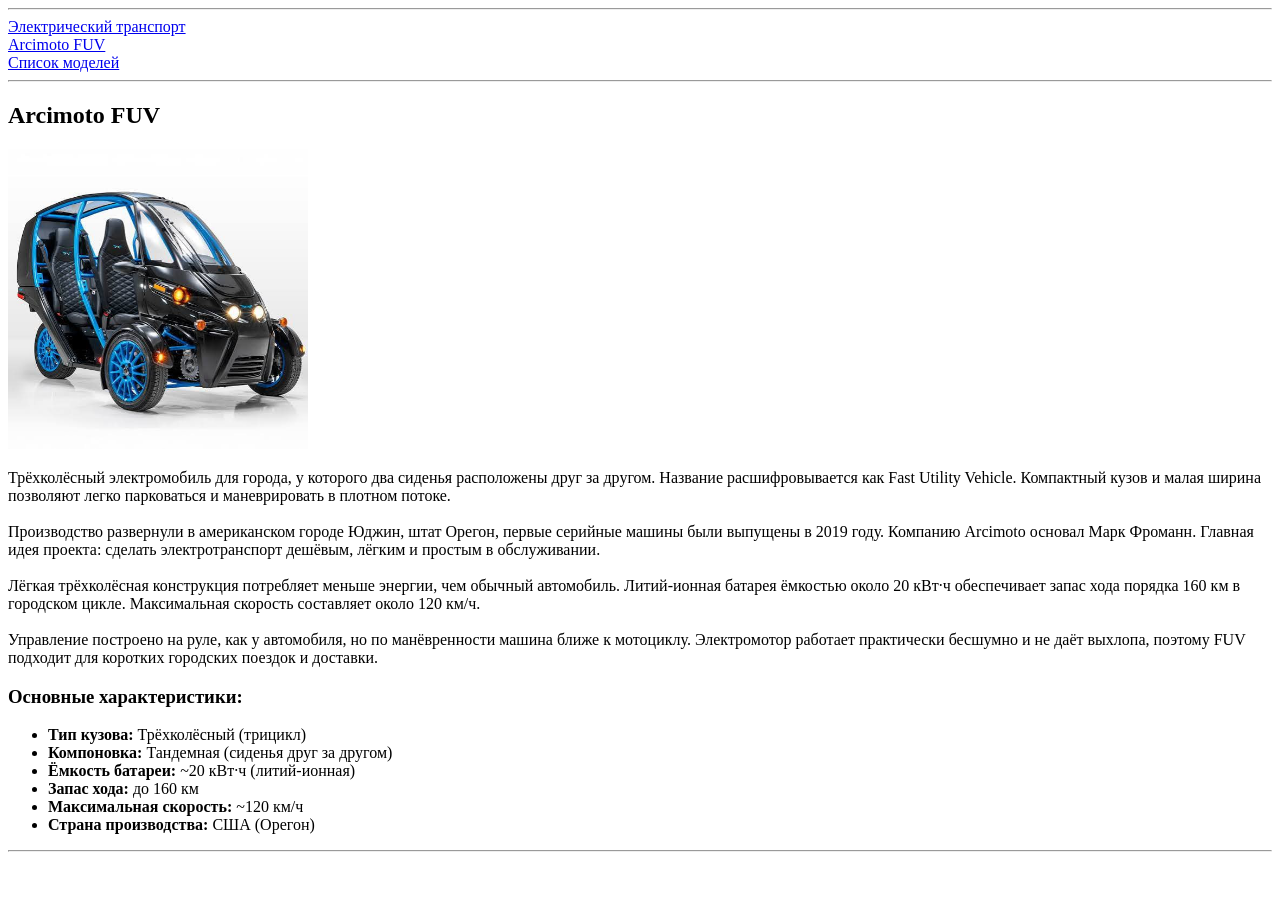
<file: details_pages/Arcimoto FUV.html>
<!DOCTYPE html>
<html lang="en">
<head>
    <meta charset="UTF-8">
    <title>Arcimoto FUV</title>
</head>
<body>
<hr>
<a href="../index.html">Электрический транспорт</a><br>
<a href="Arcimoto%20FUV.html">Arcimoto FUV</a><br>
<a href="../data.html">Список моделей</a><br>
<hr>
<h2>Arcimoto FUV</h2>
<img src="../pictures/Arcimoto%20FUV.jpg" alt="Arcimoto FUV" height="300"><br>
<p align="left">
    Трёхколёсный электромобиль для города, у которого два сиденья расположены друг за другом. Название расшифровывается
    как Fast Utility Vehicle. Компактный кузов и малая ширина позволяют легко парковаться и маневрировать в плотном
    потоке.<br><br>
    Производство развернули в американском городе Юджин, штат Орегон, первые серийные машины были выпущены в 2019 году.
    Компанию Arcimoto основал Марк Фроманн. Главная идея проекта: сделать электротранспорт дешёвым, лёгким и простым в
    обслуживании.<br><br>
    Лёгкая трёхколёсная конструкция потребляет меньше энергии, чем обычный автомобиль. Литий-ионная батарея ёмкостью
    около 20 кВт·ч обеспечивает запас хода порядка 160 км в городском цикле. Максимальная скорость составляет около 120
    км/ч.<br><br>
    Управление построено на руле, как у автомобиля, но по манёвренности машина ближе к мотоциклу. Электромотор работает
    практически бесшумно и не даёт выхлопа, поэтому FUV подходит для коротких городских поездок и доставки.
</p>

<!-- Вставил список сюда -->
<h3>Основные характеристики:</h3>
<ul>
    <li><strong>Тип кузова:</strong> Трёхколёсный (трицикл)</li>
    <li><strong>Компоновка:</strong> Тандемная (сиденья друг за другом)</li>
    <li><strong>Ёмкость батареи:</strong> ~20 кВт·ч (литий-ионная)</li>
    <li><strong>Запас хода:</strong> до 160 км</li>
    <li><strong>Максимальная скорость:</strong> ~120 км/ч</li>
    <li><strong>Страна производства:</strong> США (Орегон)</li>
</ul>

<hr>
</body>
</html>
</file>
<file: styles.css>
body {
    margin: 8px;
    background-color: #F0F0FF;
    font: 16px Arial;
}

/* меню */
.tabs {
    display: block;
    margin: 0;
    padding: 0;
    list-style: none;
}
.tabs li {
    display: inline-block;
    padding: 10px 16px;
    height: 18px;
}
.tabs li.active {
    background: #4AAAFA;
    color: white;
}

/* шапка */
.header {
    display: block;
    overflow: hidden;

    background: #4AAAFA;
    color: white;
    padding: 0 16px;
}
.logo {
    display: block;
    float: left;

    font-weight: bold;
    padding: 13px 0;
}
.search {
    display: block;
    float: right;

    margin: 11px 0;
}
.search input {
    width: 170px;
    height: 18px;

    font-size: 12px;
}
.search button {
    background: #1A66DB;
    color: white;

    border-width: 0;
    border-radius: 3px;

    height: 20px;

    font-weight: bold;
    font-size: 13px;
}

/* обёртка */
.wrap {
    width: 90%;
    margin: 10px auto 100px;
}

/* галерея */
.gallery {
    margin: 10px 0;
    height: 245px;
}
.gallery img {
    width: 100%;
    height: 100%;
    object-fit: cover;
}

.big {
    display: block;
    float: left;
    width: 66%;
    height: 100%
}
.side {
    display: block;
    float: right;
    width: 33%;
    height: 100%;
}
.b1, .b2 {
    overflow: hidden;
    height: 49%;
}
.b1 {
    margin: 0 0 2% 0;
}



/* кружки */
.circles {
    margin: 10px auto 10px ;
    overflow: hidden;
}
.circle {
    display: block;
    float: left;
    width: 16.66%;
    text-align: center;
}
.circle img {
    display: block;

    width: 100px;
    height: 100px;
    object-fit: cover;

    background: white;
    border-radius: 20%;
    margin: 10px auto 0;
}
.circle b, .circle span{
    display: block;
}
.circle button {
    background: #48ABFF;
    color: white;
    border: 2px solid #111111;
    border-radius: 4px;
    font: 12px Arial;
    padding: 1px 6px;
    margin: 1px;
}

/* карточки */
.card {
    background: #f8bbd0;
    border-radius: 25px;
    padding: 10px;
    margin: 10px 0;
}
.pic {
    background: #fff;
    border-radius: 15px;
    height: 150px;
}
.pic img {
    width: 100%;
    height: 100%;
    border-radius: 15px;
    object-fit: cover;
}
.card h3 {
    margin: 0px;
    font-size: 16px;
}
.article{
    text-align: left;
    height: 130px;
    overflow: hidden;
}

.c1 {
    display: block;
    float: left;
    width: 70%;
    height: 150px;
    margin: 10px 5% 0;
}
.c1 .pic {
    display: block;
    float: left;
    width: 30%;
}
.c1 h3 {
    display: block;
    float: left;
    width: 15%;
    margin: 4px 2% 0;
}
.c1 .text {
    display: block;
    float: right;
    width: 51%;
}

.c2 {
    display: block;
    float: right;
    width: 70%;
    height: 150px;
    margin: 10px 5% 0;
}
.c2 .pic {
    display: block;
    float: right;
    width: 30%;
}
.c2 h3 {
    display: block;
    float: left;
    width: 15%;
    margin: 4px 0 0;
}
.c2 .text {
    display: block;
    float: left;
    width: 51%;
    margin: 0 2%;
    text-align: right;
}

.c3 {
    display: block;
    float: left;
    width: 40%;
    margin: 10px 0 0 5%;
    height: 300px;
}
.c3 h3 {
    text-align: center;
    margin: 4px 0 0;
}
.c3 .text {
    margin: 8px 5px;
}
.c3 .article {
    height: 90px;
}
.c3 .more {
    text-align: right;
    margin: 8px 5px;
}

.c4 {
    display: block;
    float: right;
    width: 40%;
    margin: 10px 5% 0 0;
    height: 300px;
}
.c4 h3 {
    text-align: center;
    margin: 4px 0 0;
}
.c4 .text {
    margin: 8px 5px;
}
.c4 .article {
    height: 90px;
}
.c4 .more {
    text-align: left;
    margin: 8px 5px;
}

.spacer {
    clear: both;
    height: 100px
}
</file>
